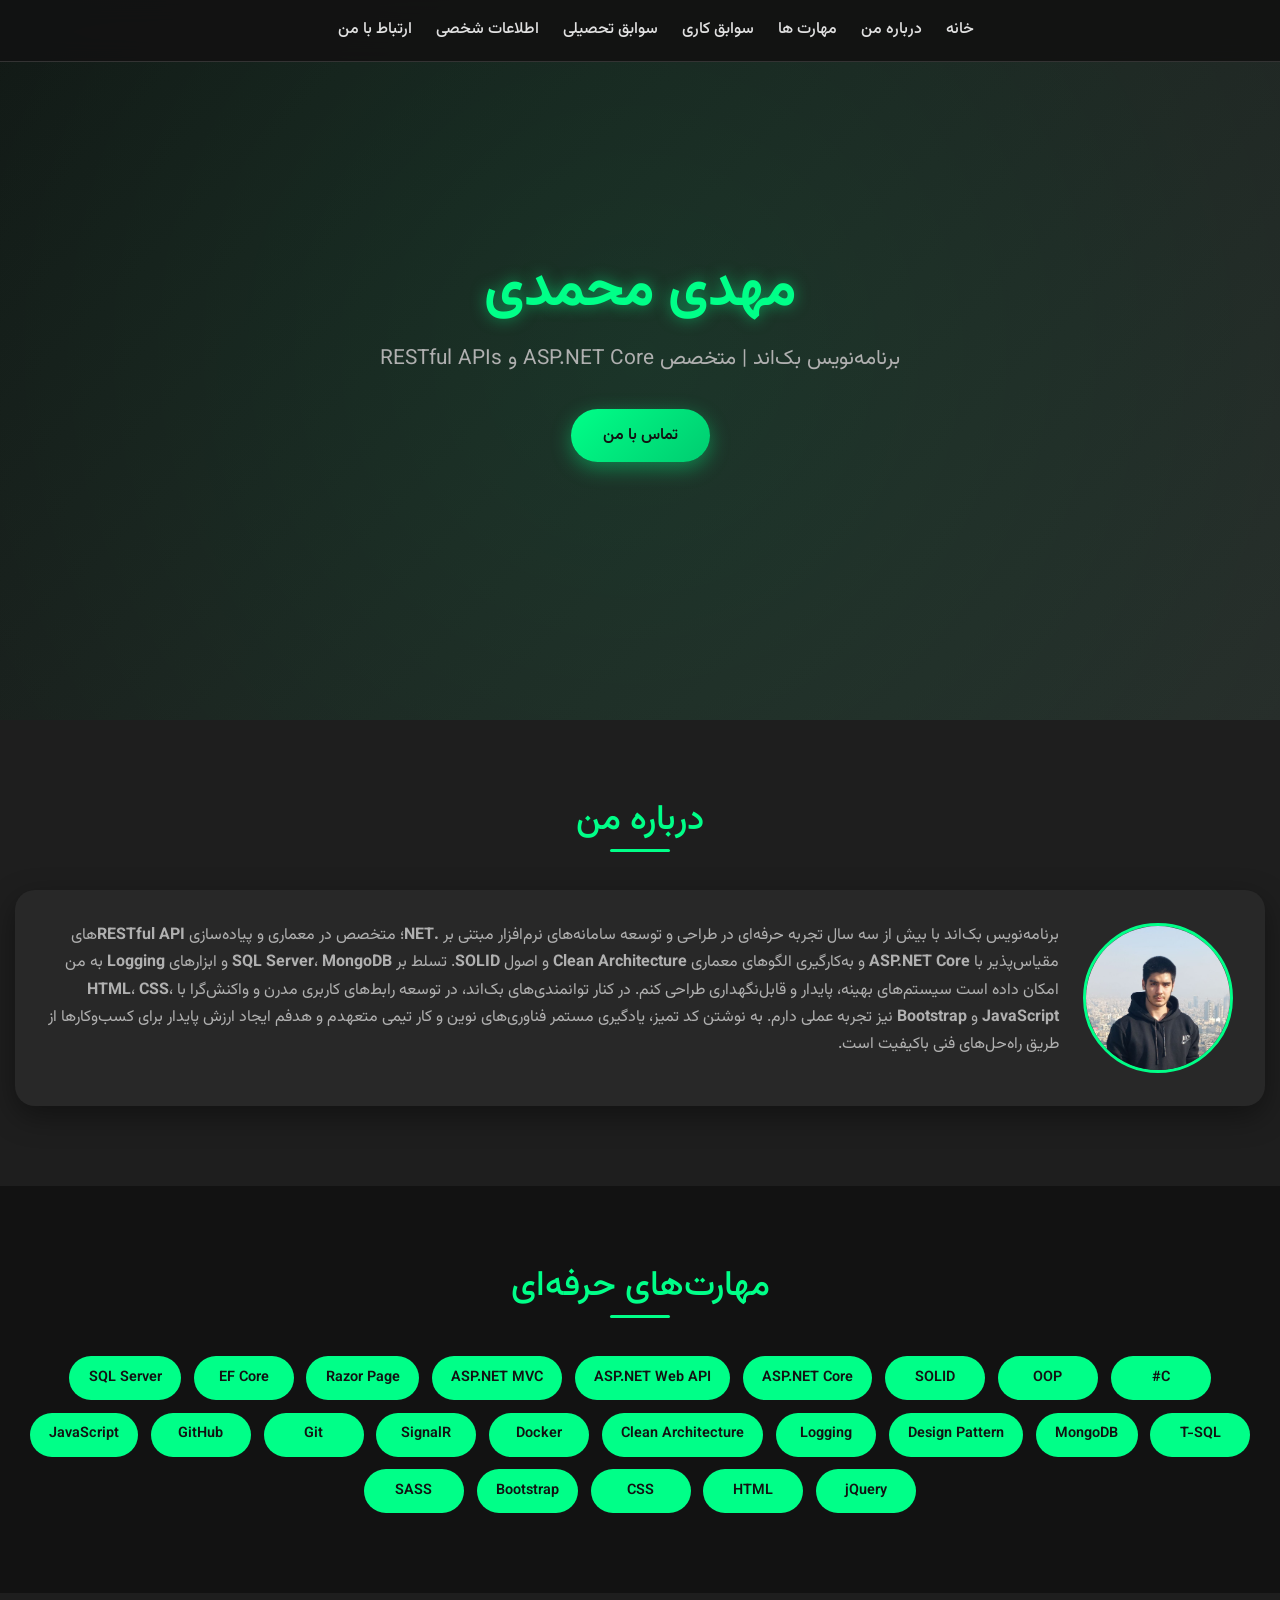
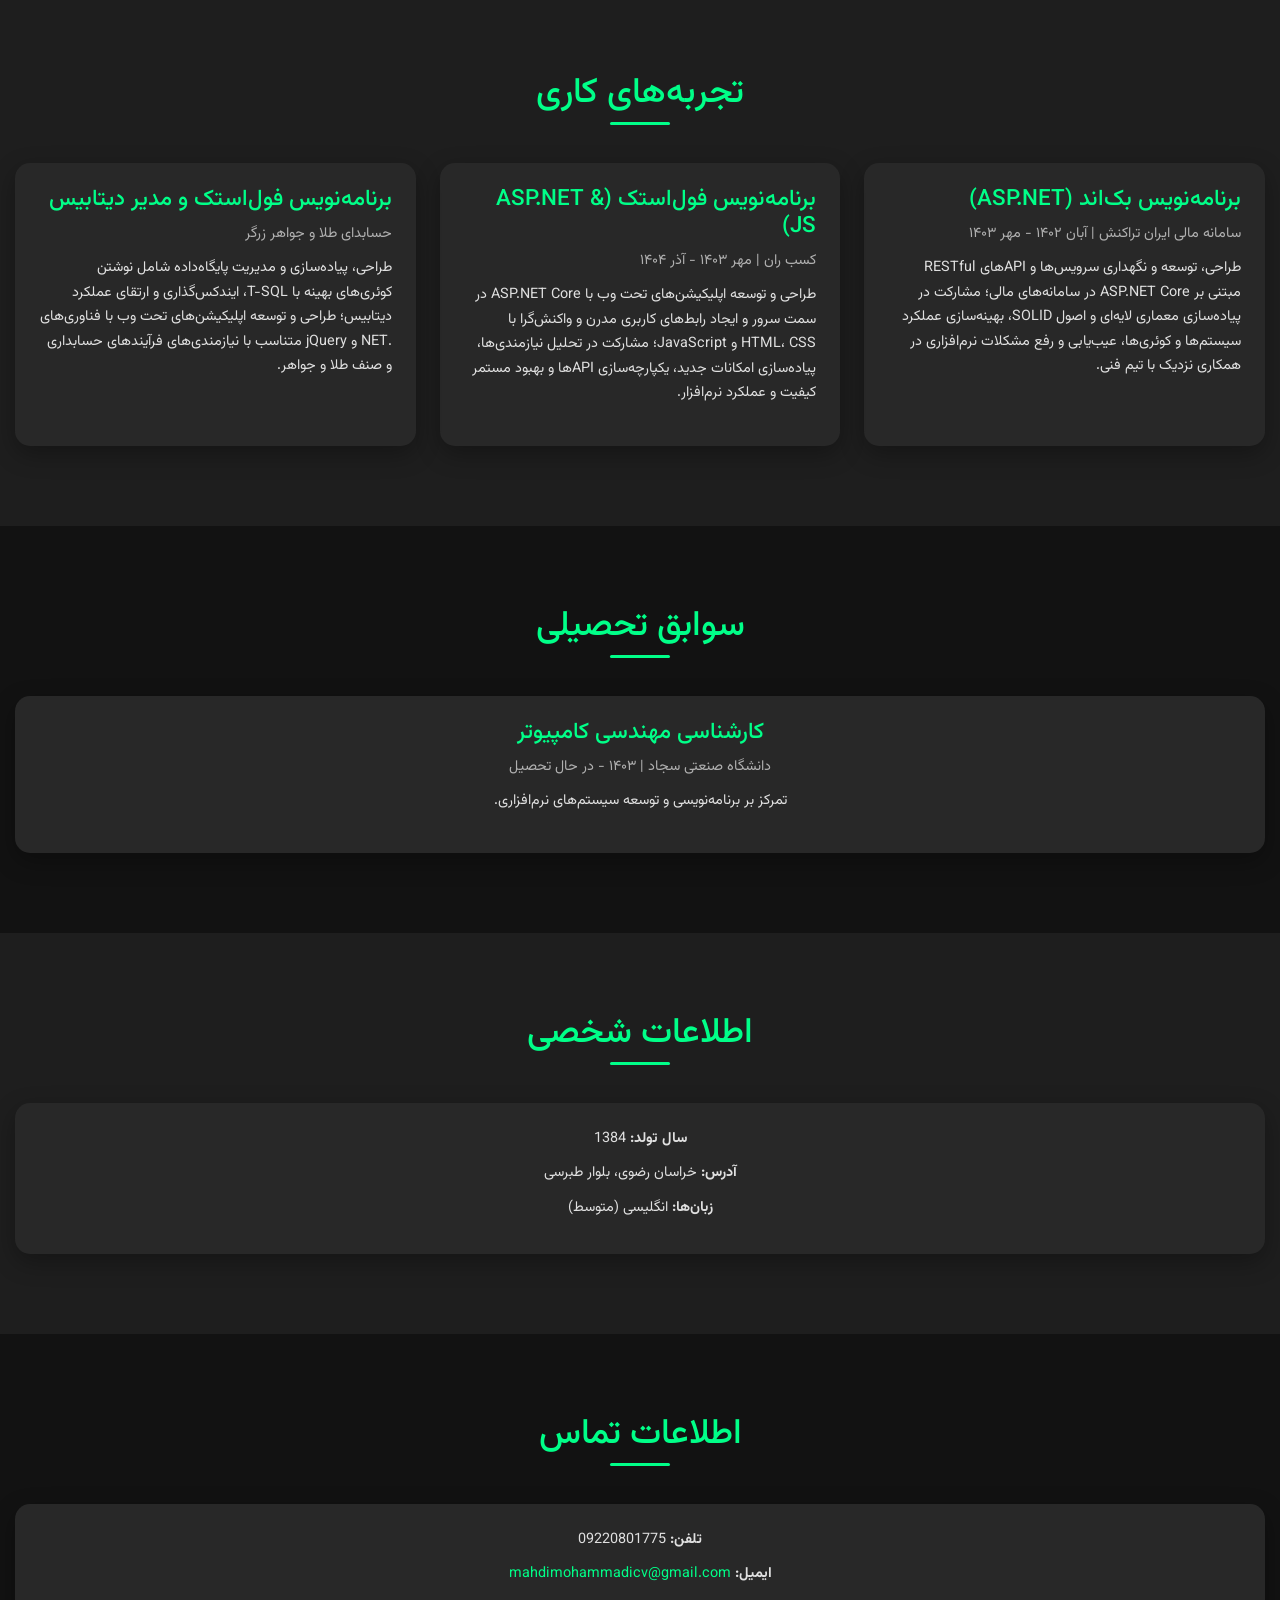
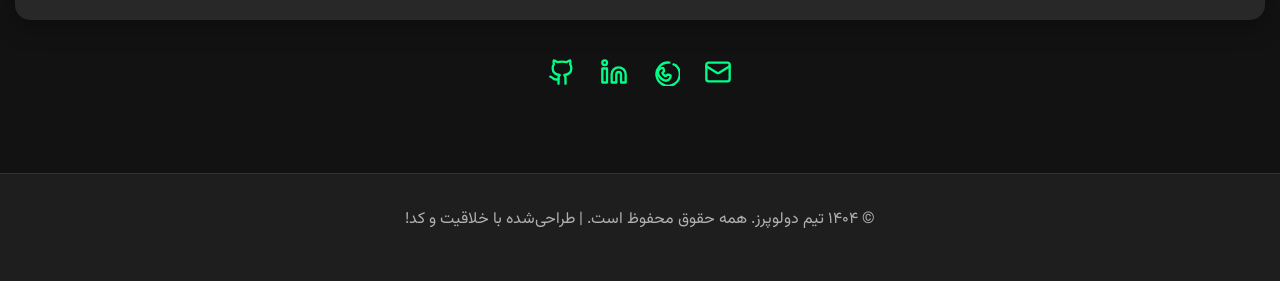
<file: index.html>
<!doctype html>
<html lang="fa" dir="rtl">
  <head>
    <meta charset="UTF-8" />
    <meta name="viewport" content="width=device-width, initial-scale=1.0" />
    <title>رزومه مهدی محمدی</title>
    <meta
      name="description"
      content="رزومه مهدی محمدی، برنامه‌نویس بک‌اند با تخصص در ASP.NET Core و توسعه RESTful APIs"
    />
    <link
      href="https://fonts.googleapis.com/css2?family=Vazirmatn:wght@300;400;600;700&display=swap"
      rel="stylesheet"
    />
    <link
      href="https://cdn.jsdelivr.net/npm/bootstrap@5.3.3/dist/css/bootstrap.min.css"
      rel="stylesheet"
      integrity="sha384-QWTKZyjpPEjISv5WaRU9OFeRpok6YctnYmDr5pNlyT2bRjXh0JMhjY6hW+ALEwIH"
      crossorigin="anonymous"
    />
    <link rel="stylesheet" href="css/style.css" />
  </head>
  <body>
    <header>
      <nav class="container">
        <button
          class="navbar-toggler"
          type="button"
          aria-label="Toggle navigation"
        >
          <span class="navbar-toggler-icon">☰</span>
        </button>
        <ul class="nav-menu">
          <li><a href="#hero">خانه</a></li>
          <li><a href="#about">درباره من</a></li>
          <li><a href="#skills">مهارت ها</a></li>
          <li><a href="#experience">سوابق کاری</a></li>
          <li><a href="#education">سوابق تحصیلی</a></li>
          <li><a href="#personal-info">اطلاعات شخصی</a></li>
          <li><a href="#contact">ارتباط با من</a></li>
        </ul>
      </nav>
    </header>

    <main>
      <!-- Hero Section -->
      <section id="hero" class="hero">
        <div class="container">
          <h1>مهدی محمدی</h1>
          <p>برنامه‌نویس بک‌اند | متخصص ASP.NET Core و RESTful APIs</p>
          <a href="#contact" class="cta-btn">تماس با من</a>
        </div>
      </section>

      <!-- About Section -->
      <section id="about" class="section fade-in">
        <div class="container">
          <h2>درباره من</h2>
          <div class="about-content">
            <img src="images/mahdi.jpg" alt="مهدی محمدی" class="about-img" />
            <p>
              برنامه‌نویس بک‌اند با بیش از سه سال تجربه حرفه‌ای در طراحی و
              توسعه سامانه‌های نرم‌افزار مبتنی بر <strong>.NET</strong>؛ متخصص
              در معماری و پیاده‌سازی <strong>RESTful API</strong>های مقیاس‌پذیر
              با <strong>ASP.NET Core</strong> و به‌کارگیری الگوهای معماری
              <strong>Clean Architecture</strong> و اصول <strong>SOLID</strong>.
              تسلط بر <strong>SQL Server</strong>، <strong>MongoDB</strong> و
              ابزارهای <strong>Logging</strong> به من امکان داده است سیستم‌های
              بهینه، پایدار و قابل‌نگهداری طراحی کنم. در کنار توانمندی‌های
              بک‌اند، در توسعه رابط‌های کاربری مدرن و واکنش‌گرا با
              <strong>HTML</strong>، <strong>CSS</strong>،
              <strong>JavaScript</strong> و <strong>Bootstrap</strong> نیز
              تجربه عملی دارم. به نوشتن کد تمیز، یادگیری مستمر فناوری‌های نوین و
              کار تیمی متعهدم و هدفم ایجاد ارزش پایدار برای کسب‌وکارها از طریق
              راه‌حل‌های فنی باکیفیت است.
            </p>
          </div>
        </div>
      </section>

      <!-- Skills Section -->
      <section id="skills" class="section fade-in">
        <div class="container">
          <h2>مهارت‌های حرفه‌ای</h2>
          <div class="skills-list">
            <span class="skill-tag">C#</span>
            <span class="skill-tag">OOP</span>
            <span class="skill-tag">SOLID</span>
            <span class="skill-tag">ASP.NET Core</span>
            <span class="skill-tag">ASP.NET Web API</span>
            <span class="skill-tag">ASP.NET MVC</span>
            <span class="skill-tag">Razor Page</span>
            <span class="skill-tag">EF Core</span>
            <span class="skill-tag">SQL Server</span>
            <span class="skill-tag">T-SQL</span>
            <span class="skill-tag">MongoDB</span>
            <span class="skill-tag">Design Pattern</span>
            <span class="skill-tag">Logging</span>
            <span class="skill-tag">Clean Architecture</span>
            <span class="skill-tag">Docker</span>
            <span class="skill-tag">SignalR</span>
            <span class="skill-tag">Git</span>
            <span class="skill-tag">GitHub</span>
            <span class="skill-tag">JavaScript</span>
            <span class="skill-tag">jQuery</span>
            <span class="skill-tag">HTML</span>
            <span class="skill-tag">CSS</span>
            <span class="skill-tag">Bootstrap</span>
            <span class="skill-tag">SASS</span>
          </div>
        </div>
      </section>

      <!-- Experience Section -->
      <section id="experience" class="section fade-in">
        <div class="container">
          <h2>تجربه‌های کاری</h2>
          <div class="experience-grid">
            <div class="experience-card">
              <h3>برنامه‌نویس بک‌اند (ASP.NET)</h3>
              <p class="company">سامانه مالی ایران تراکنش | آبان ۱۴۰۲ - مهر ۱۴۰۳</p>
              <p>
                طراحی، توسعه و نگهداری سرویس‌ها و APIهای RESTful مبتنی بر
                ASP.NET Core در سامانه‌های مالی؛ مشارکت در پیاده‌سازی معماری
                لایه‌ای و اصول SOLID، بهینه‌سازی عملکرد سیستم‌ها و کوئری‌ها،
                عیب‌یابی و رفع مشکلات نرم‌افزاری در همکاری نزدیک با تیم فنی.
              </p>
            </div>
            <div class="experience-card">
              <h3>برنامه‌نویس فول‌استک (ASP.NET & JS)</h3>
              <p class="company">کسب ران | مهر ۱۴۰۳ - آذر ۱۴۰۴</p>
              <p>
                طراحی و توسعه اپلیکیشن‌های تحت وب با ASP.NET Core در سمت
                سرور و ایجاد رابط‌های کاربری مدرن و واکنش‌گرا با HTML، CSS و
                JavaScript؛ مشارکت در تحلیل نیازمندی‌ها، پیاده‌سازی امکانات
                جدید، یکپارچه‌سازی APIها و بهبود مستمر کیفیت و عملکرد نرم‌افزار.
              </p>
            </div>
            <div class="experience-card">
              <h3>برنامه‌نویس فول‌استک و مدیر دیتابیس</h3>
              <p class="company">حسابدای طلا و جواهر زرگر</p>
              <p>
                طراحی، پیاده‌سازی و مدیریت پایگاه‌داده شامل نوشتن کوئری‌های
                بهینه با T-SQL، ایندکس‌گذاری و ارتقای عملکرد دیتابیس؛ طراحی و
                توسعه اپلیکیشن‌های تحت وب با فناوری‌های .NET و jQuery متناسب
                با نیازمندی‌های فرآیندهای حسابداری و صنف طلا و جواهر.
              </p>
            </div>
          </div>
        </div>
      </section>

      <!-- Education Section -->
      <section id="education" class="section fade-in">
        <div class="container">
          <h2>سوابق تحصیلی</h2>
          <div class="education-card">
            <h3>کارشناسی مهندسی کامپیوتر</h3>
            <p class="university">دانشگاه صنعتی سجاد | ۱۴۰۳ - در حال تحصیل</p>
            <p>تمرکز بر برنامه‌نویسی و توسعه سیستم‌های نرم‌افزاری.</p>
          </div>
        </div>
      </section>

      <!-- Personal Info Section -->
      <section id="personal-info" class="section fade-in">
        <div class="container">
          <h2>اطلاعات شخصی</h2>
          <div class="personal-info-content">
            <p><strong>سال تولد:</strong> 1384</p>
            <p><strong>آدرس:</strong> خراسان رضوی، بلوار طبرسی</p>
            <p><strong>زبان‌ها:</strong> انگلیسی (متوسط)</p>
          </div>
        </div>
      </section>

      <!-- Contact Section -->
      <section id="contact" class="section contact-section fade-in">
        <div class="container">
          <h2>اطلاعات تماس</h2>
          <div class="contact-info">
            <p><strong>تلفن:</strong> 09220801775</p>
            <p>
              <strong>ایمیل:</strong>
              <a href="mailto:mahdimohammadicv@gmail.com"
                >mahdimohammadicv@gmail.com</a
              >
            </p>
          </div>
          <div class="contact-links">
            <a href="mailto:mahdimohammadicv@gmail.com" aria-label="ایمیل" title="ایمیل">
              <svg xmlns="http://www.w3.org/2000/svg" width="28" height="28" viewBox="0 0 24 24" fill="none" stroke="currentColor" stroke-width="2" stroke-linecap="round" stroke-linejoin="round"><rect x="2" y="4" width="20" height="16" rx="2"/><path d="m22 7-8.97 5.7a1.94 1.94 0 0 1-2.06 0L2 7"/></svg>
            </a>
            <a href="https://wa.me/+989220801775" aria-label="واتس‌اپ" title="واتس‌اپ">
              <svg xmlns="http://www.w3.org/2000/svg" width="28" height="28" viewBox="0 0 24 24" fill="none" stroke="currentColor" stroke-width="2" stroke-linecap="round" stroke-linejoin="round"><path d="M14.9 3.91A10 10 0 1 0 20 6l-1.59-.52"/><path d="M5 13c0-2.5 2-4.5 4-4.5.5 0 .9.4 1 .9l.3 1.5c.05.3-.05.6-.3.8l-.9.8a.5.5 0 0 0-.1.6c.5 1 1.4 1.9 2.4 2.4a.5.5 0 0 0 .6-.1l.8-.9c.2-.2.5-.35.8-.3l1.5.3c.5.1.9.5.9 1 0 2-2 4-4.5 4A9.5 9.5 0 0 1 5 13Z"/></svg>
            </a>
            <a href="https://linkedin.com/in/mahdi-mohammadi" aria-label="لینکدین" title="لینکدین">
              <svg xmlns="http://www.w3.org/2000/svg" width="28" height="28" viewBox="0 0 24 24" fill="none" stroke="currentColor" stroke-width="2" stroke-linecap="round" stroke-linejoin="round"><path d="M16 8a6 6 0 0 1 6 6v7h-4v-7a2 2 0 0 0-2-2 2 2 0 0 0-2 2v7h-4v-7a6 6 0 0 1 6-6z"/><rect width="4" height="12" x="2" y="9"/><circle cx="4" cy="4" r="2"/></svg>
            </a>
            <a href="https://github.com/mahdimohammadi2004" aria-label="گیت‌هاب" title="گیت‌هاب">
              <svg xmlns="http://www.w3.org/2000/svg" width="28" height="28" viewBox="0 0 24 24" fill="none" stroke="currentColor" stroke-width="2" stroke-linecap="round" stroke-linejoin="round"><path d="M15 22v-4a4.8 4.8 0 0 0-1-3.5c3 0 6-2 6-5.5.08-1.25-.27-2.48-1-3.5.28-1.15.28-2.35 0-3.5 0 0-1 0-3 1.5-2.64-.5-5.36-.5-8 0C6 2 5 2 5 2c-.3 1.15-.3 2.35 0 3.5A5.403 5.403 0 0 0 4 9c0 3.5 3 5.5 6 5.5-.39.49-.68 1.05-.85 1.65-.17.6-.22 1.23-.15 1.85v4"/><path d="M9 18c-4.51 2-5-2-7-2"/></svg>
            </a>
          </div>
        </div>
      </section>
    </main>

    <footer>
      <div class="container">
        <p>
          &copy; ۱۴۰۴ تیم دولوپرز. همه حقوق محفوظ است. | طراحی‌شده با خلاقیت و
          کد!
        </p>
      </div>
    </footer>

    <script
      src="https://cdn.jsdelivr.net/npm/bootstrap@5.3.3/dist/js/bootstrap.bundle.min.js"
      integrity="sha384-YvpcrYf0tY3lHB60NNkmXc5s9fDVZLESaAA55NDzOxhy9GkcIdslK1eN7N6jIeHz"
      crossorigin="anonymous"
    ></script>
    <script src="js/script.js"></script>
  </body>
</html>
</file>
<file: css/style.css>
* {
    margin: 0;
    padding: 0;
    box-sizing: border-box;
}

body {
    font-family: 'Vazirmatn', sans-serif;
    background: #121212;
    color: #e0e0e0;
    line-height: 1.7;
    overflow-x: hidden;
}

.container {
    max-width: 1300px;
    margin: 0 auto;
    padding: 0 15px;
}

header {
    position: fixed;
    top: 0;
    width: 100%;
    background: rgba(18,18,18,0.95);
    z-index: 1000;
    padding:1rem 0 0.1rem 0;
    backdrop-filter: blur(12px);
    border-bottom: 1px solid #333;
}

.navbar-toggler {
    display: none;
    background: none;
    border: none;
    font-size: 1.5rem;
    color: #00ff88;
    cursor: pointer;
    transition: color 0.3s ease;
}

.navbar-toggler:hover {
    color: #00cc70;
}

.navbar-toggler-icon {
    font-size: 1.5rem;
}

.nav-menu {
    list-style: none;
    display: flex;
    justify-content: center;
    gap: 1.5rem;
    flex-wrap: wrap;
}

.nav-menu li a {
    color: #e0e0e0;
    text-decoration: none;
    font-weight: 500;
    font-size: 1rem;
    transition: color 0.3s ease, transform 0.3s ease;
}

.nav-menu li a:hover {
    color: #00ff88;
    transform: scale(1.05);
}

.section {
    padding: 80px 0;
    scroll-margin-top: 70px;
}

.hero {
    min-height: 80vh;
    display: flex;
    align-items: center;
    justify-content: center;
    text-align: center;
    background: linear-gradient(135deg, #121212 0%, #1e1e1e 50%, #282828 100%);
    position: relative;
    overflow: hidden;
}

.hero::before {
    content: '';
    position: absolute;
    top: -50%;
    left: -50%;
    width: 200%;
    height: 200%;
    background: radial-gradient(circle, rgba(0,255,136,0.1) 0%, transparent 70%);
    animation: rotateGlow 20s linear infinite;
}

@keyframes rotateGlow {
    0% { transform: rotate(0deg); }
    100% { transform: rotate(360deg); }
}

.hero h1 {
    font-size: 3.5rem;
    color: #00ff88;
    margin-bottom: 1rem;
    font-weight: 700;
    text-shadow: 0 0 15px rgba(0,255,136,0.5);
    position: relative;
    z-index: 1;
    animation: fadeInDown 1.2s ease;
}

.hero p {
    font-size: 1.3rem;
    max-width: 700px;
    margin: 0 auto 2rem;
    color: #b0b0b0;
    position: relative;
    z-index: 1;
    animation: fadeInUp 1.2s ease 0.3s both;
}

.cta-btn {
    background: linear-gradient(135deg, #00ff88 0%, #00cc70 100%);
    color: #121212;
    padding: 0.8rem 2rem;
    text-decoration: none;
    border-radius: 50px;
    font-weight: 600;
    font-size: 1rem;
    transition: all 0.4s ease;
    box-shadow: 0 6px 20px rgba(0,255,136,0.4);
    position: relative;
    z-index: 1;
    animation: fadeInUp 1.2s ease 0.6s both;
    display: inline-block;
}

.cta-btn:hover {
    transform: translateY(-5px);
    box-shadow: 0 12px 30px rgba(0,255,136,0.6);
}

h2 {
    text-align: center;
    font-size: 2.2rem;
    color: #00ff88;
    margin-bottom: 3rem;
    position: relative;
}

h2::after {
    content: '';
    position: absolute;
    bottom: -10px;
    left: 50%;
    transform: translateX(-50%);
    width: 60px;
    height: 3px;
    background: #00ff88;
    border-radius: 2px;
}

/* About Section */
#about {
    background: #1e1e1e;
}

.about-content {
    display: flex;
    align-items: center;
    gap: 1.5rem;
    background: #282828;
    padding: 2rem;
    border-radius: 20px;
    box-shadow: 0 10px 30px rgba(0,0,0,0.4);
}

.about-img {
    width: 150px;
    height: 150px;
    border-radius: 50%;
    border: 3px solid #00ff88;
    flex-shrink: 0;
}

.about-content p {
    font-size: 1rem;
    color: #b0b0b0;
}

/* Skills Section */
#skills {
    background: #121212;
}

.skills-list {
    display: flex;
    flex-wrap: wrap;
    justify-content: center;
    gap: 0.8rem;
}

.skill-tag {
    background: #00ff88;
    color: #121212;
    padding: 0.6rem 1.2rem;
    border-radius: 25px;
    font-size: 0.9rem;
    font-weight: 600;
    transition: transform 0.3s ease;
    display: inline-flex;
    align-items: center;
    justify-content: center;
    min-width: 100px;
    text-align: center;
}

.skill-tag:hover {
    transform: translateY(-3px);
}

/* Experience Section */
#experience {
    background: #1e1e1e;
}

.experience-grid {
    display: grid;
    grid-template-columns: repeat(auto-fit, minmax(300px, 1fr));
    gap: 1.5rem;
}

.experience-card {
    background: #282828;
    padding: 1.5rem;
    border-radius: 15px;
    box-shadow: 0 8px 25px rgba(0,0,0,0.3);
    transition: transform 0.3s;
}

.experience-card:hover {
    transform: translateY(-5px);
}

.experience-card h3 {
    color: #00ff88;
    font-size: 1.4rem;
    margin-bottom: 0.5rem;
}

.experience-card .company {
    color: #b0b0b0;
    font-size: 0.9rem;
    margin-bottom: 0.6rem;
}

.experience-card p {
    color: #e0e0e0;
    font-size: 0.9rem;
}

/* Education Section */
#education {
    background: #121212;
}

.education-card {
    background: #282828;
    padding: 1.5rem;
    border-radius: 15px;
    box-shadow: 0 8px 25px rgba(0,0,0,0.3);
    text-align: center;
}

.education-card h3 {
    color: #00ff88;
    font-size: 1.4rem;
    margin-bottom: 0.5rem;
}

.education-card .university {
    color: #b0b0b0;
    font-size: 0.9rem;
    margin-bottom: 0.6rem;
}

.education-card p {
    color: #e0e0e0;
    font-size: 0.9rem;
}

/* Personal Info Section */
#personal-info {
    background: #1e1e1e;
}

.personal-info-content {
    background: #282828;
    padding: 1.5rem;
    border-radius: 15px;
    box-shadow: 0 8px 25px rgba(0,0,0,0.3);
    text-align: center;
}

.personal-info-content p {
    font-size: 0.9rem;
    color: #e0e0e0;
    margin-bottom: 0.6rem;
}

/* Contact Section */
#contact {
    background: #121212;
}

.contact-info {
    background: #282828;
    padding: 1.5rem;
    border-radius: 15px;
    box-shadow: 0 8px 25px rgba(0,0,0,0.3);
    text-align: center;
    margin-bottom: 1.5rem;
}

.contact-info p {
    font-size: 0.9rem;
    color: #e0e0e0;
    margin-bottom: 0.6rem;
}

.contact-info a {
    color: #00ff88;
    text-decoration: none;
}

.contact-info a:hover {
    color: #00cc70;
}

.contact-links {
    display: flex;
    justify-content: center;
    gap: 1.5rem;
    margin-top: 2rem;
}

.contact-links a {
    color: #00ff88;
    font-size: 1.5rem;
    transition: color 0.3s, transform 0.3s;
}

.contact-links a:hover {
    color: #00cc70;
    transform: scale(1.1);
}

/* Footer */
footer {
    text-align: center;
    padding: 2rem 0;
    background: #1e1e1e;
    color: #b0b0b0;
    border-top: 1px solid #333;
}

/* Animations */
@keyframes fadeInDown {
    from { opacity: 0; transform: translateY(-50px); }
    to { opacity: 1; transform: translateY(0); }
}

@keyframes fadeInUp {
    from { opacity: 0; transform: translateY(50px); }
    to { opacity: 1; transform: translateY(0); }
}

.fade-in {
    opacity: 0;
    transition: opacity 0.8s ease, transform 0.8s ease;
}

.fade-in.visible {
    opacity: 1;
    transform: translateY(0);
}

/* Responsive */
@media (max-width: 992px) {
    .hero h1 {
        font-size: 2.5rem;
    }
    .hero p {
        font-size: 1.1rem;
        max-width: 90%;
    }
    .cta-btn {
        padding: 0.7rem 1.5rem;
        font-size: 0.9rem;
    }
    h2 {
        font-size: 1.8rem;
    }
    h2::after {
        width: 50px;
        height: 2px;
    }
    .about-content {
        flex-direction: column;
        text-align: center;
        padding: 1.5rem;
    }
    .about-img {
        width: 120px;
        height: 120px;
        border: 2px solid #00ff88;
    }
    .about-content p {
        font-size: 0.9rem;
    }
    .skills-list {
        gap: 0.6rem;
    }
    .skill-tag {
        min-width: 80px;
        font-size: 0.8rem;
        padding: 0.5rem 1rem;
    }
    .experience-grid {
        grid-template-columns: 1fr;
        gap: 1rem;
    }
    .experience-card {
        padding: 1.2rem;
    }
    .experience-card h3 {
        font-size: 1.2rem;
    }
    .experience-card .company,
    .experience-card p {
        font-size: 0.85rem;
    }
    .education-card {
        padding: 1.2rem;
    }
    .education-card h3 {
        font-size: 1.2rem;
    }
    .education-card .university,
    .education-card p {
        font-size: 0.85rem;
    }
    .personal-info-content {
        padding: 1.2rem;
    }
    .personal-info-content p {
        font-size: 0.85rem;
    }
    .contact-info {
        padding: 1.2rem;
    }
    .contact-info p {
        font-size: 0.85rem;
    }
    .contact-links a {
        font-size: 1.3rem;
    }
}

@media (max-width: 576px) {
    header {
        padding: 0;
    }
    .navbar-toggler {
        display: block;
        position: absolute;
        top: 0.8rem;
        left: 1rem;
    }
    .nav-menu {
        display: none;
        flex-direction: column;
        gap: 1rem;
        padding: 1rem;
        background: rgba(18,18,18,0.95);
        position: absolute;
        top: 100%;
        left: 0;
        right: 0;
        border-top: 1px solid #333;
        transition: all 0.3s ease;
    }
    .nav-menu.active {
        display: flex;
        text-align: center;
    }
    .nav-menu li a {
        font-size: 0.9rem;
        padding: 0.5rem;
        display: block;
    }
    .section {
        padding: 60px 0;
    }
    .hero {
        min-height: 70vh;
    }
    .hero h1 {
        font-size: 2rem;
    }
    .hero p {
        font-size: 1rem;
    }
    .cta-btn {
        padding: 0.6rem 1.2rem;
        font-size: 0.85rem;
    }
}

html {
    scroll-behavior: smooth;
}
</file>
